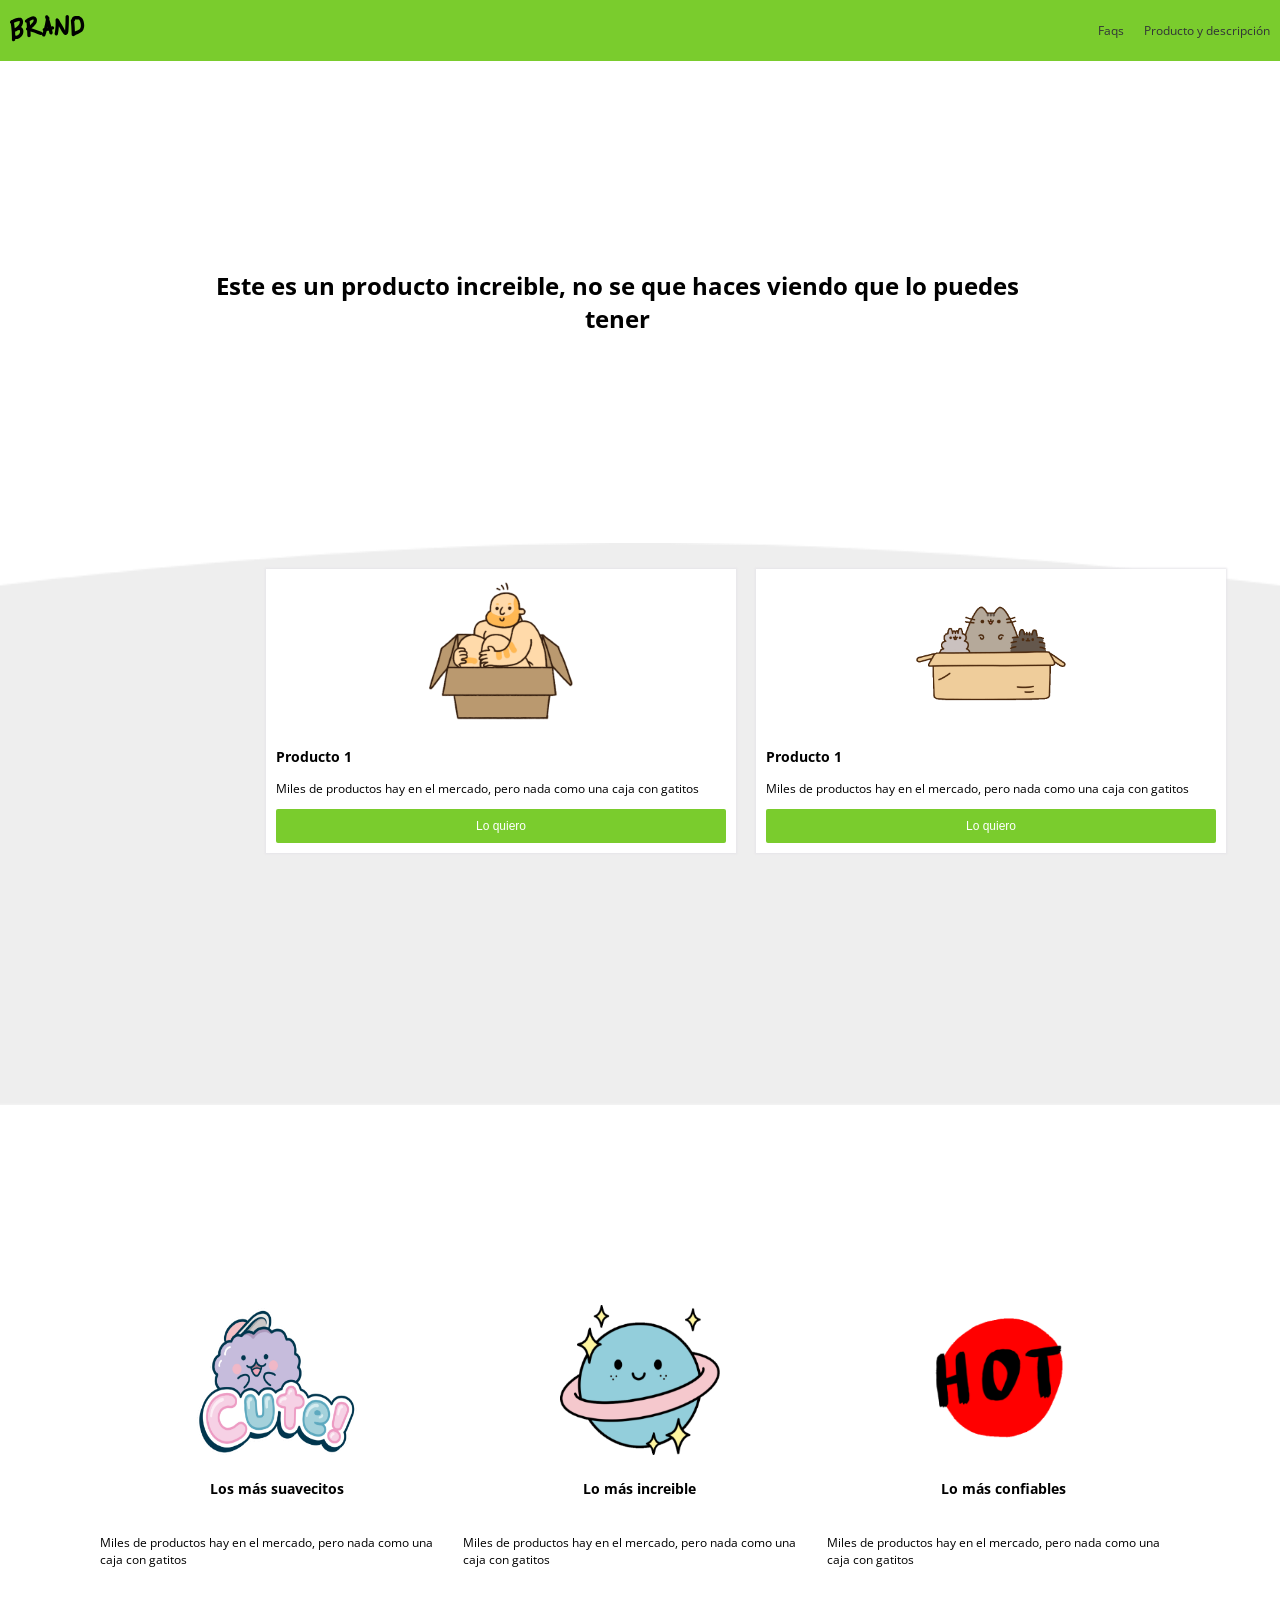
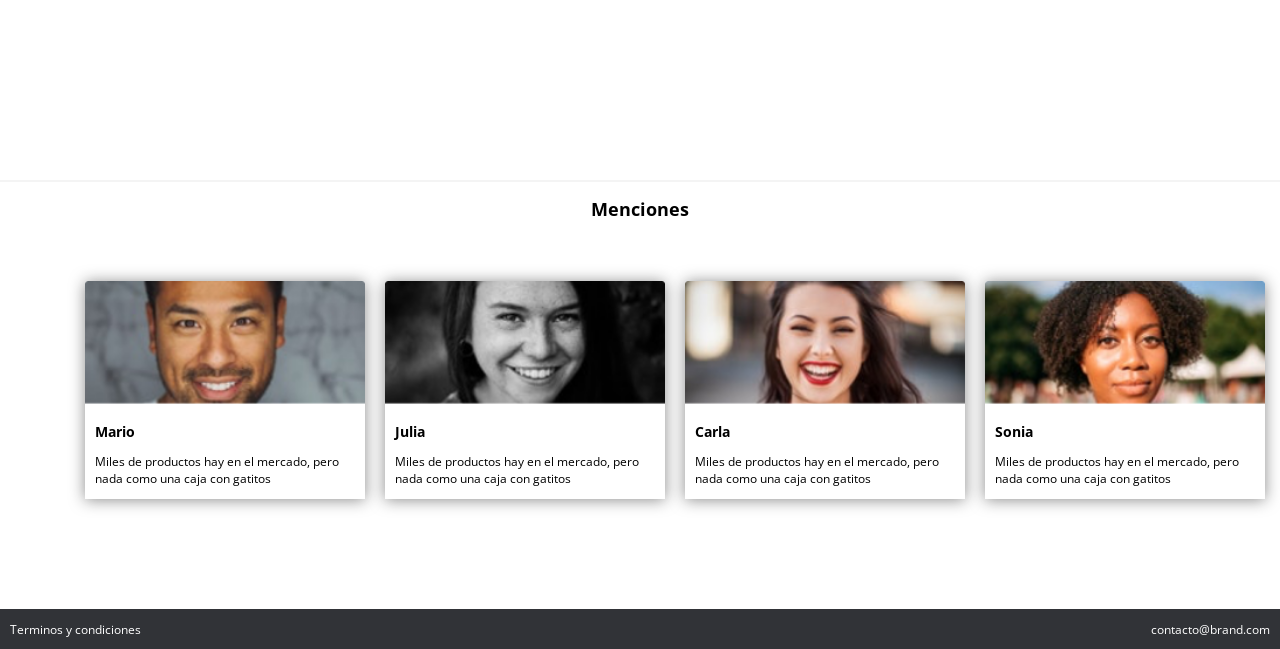
<file: Reto3/index.html>
<!DOCTYPE html>
<html lang="es">
<head>
  <meta charset="UTF-8">
  <meta name="viewport" content="width=device-width, initial-scale=1.0">
  <meta http-equiv="X-UA-Compatible" content="ie=edge">
  <link rel="stylesheet" href="css/estilos.css">
  <scrip src="scripts/scrip.js"></scrip>
  <title>Brand</title>
</head>
<body>

  <!-- Aquí empieza el navbar -->
  <nav>
    <div class="brand_image">
      <img src="images/logo.png" alt="">
    </div>
    <div class="nav_options">
      <ul>
        <li><a href="#">Faqs</a></li>
        <li><a href="#">Producto y descripción</a></li>
      </ul>
    </div>
  </nav>

  <!-- Aquí acaba el navbar -->
   
  <header class="main_section">
    <h1>
      Este es un producto increible, no se que haces viendo que lo puedes tener
    </h1>
  </header>
  
  <!-- Aquí comienzan las primeras 2 tarjetas -->
  <main class="products">
    <section class="product">
      <article class="content">
        <div class="img_content">
          <img src="images/box1.png" alt="hombre en caja">
        </div>
        <h1>Producto 1</h1>
        <p>Miles de productos hay en el mercado, pero nada como una caja con gatitos</p>
        <button href="#" class="main_button">Lo quiero</button>
      </article>
    </section>
    <section class="product">
      <article class="content">
        <div class="img_content">
          <img src="images/box2.png" alt="gatos en caja">
        </div>
        <h1>Producto 1</h1>
        <p>Miles de productos hay en el mercado, pero nada como una caja con gatitos</p>
        <button href="#" class="main_button">Lo quiero</button>
      </article>
    </section>
  </main>
  <!-- Aquí finalizan las primeras 2 tarjetas -->

  <!-- Aquí comienzan las 3 tarjetas con dibujitos cute -->
  <section class="cute-cards">
    <article class="prod-caract">
      <img class="img_content" src="images/b1.png" alt="cute!">
      <h1>Los más suavecitos</h1>
      <p>Miles de productos hay en el mercado, pero nada como una caja con gatitos</p>
    </article>
    <article class="prod-caract">
      <img class="img_content" src="images/b2.png" alt="saturno">
      <h1>Lo más increible</h1>
      <p>Miles de productos hay en el mercado, pero nada como una caja con gatitos</p>
    </article>
    <article class="prod-caract">
      <img class="img_content" src="images/b3.png" alt="HOT!">
      <h1>Lo más confiables</h1>
      <p>Miles de productos hay en el mercado, pero nada como una caja con gatitos</p>
    </article>
  </section>
  <!-- Aquí finalizan las 3 tarjetas con dibujitos cute -->

  <!-- Aquí comienzan las 4 fotos de personas -->
  <section class="menciones">
    <h1>Menciones</h1>
    <div class="contenedor-personas">
      <article class="personas">
          <img class="img-personas" src="images/p1.png" alt="Mario">
        <h1>Mario</h1>
        <p>Miles de productos hay en el mercado, pero nada como una caja con gatitos</p>
      </article>
      <article class="personas">
          <img class="img-personas" src="images/p2.png" alt="Julia">
        <h1>Julia</h1>
        <p>Miles de productos hay en el mercado, pero nada como una caja con gatitos</p>
      </article>
      <article class="personas">
          <img class="img-personas" src="images/p3.png" alt="Carla">
        <h1>Carla</h1>
        <p>Miles de productos hay en el mercado, pero nada como una caja con gatitos</p>
      </article>
      <article class="personas">
          <img class="img-personas" src="images/p4.png" alt="Sonia">
        <h1>Sonia</h1>
        <p>Miles de productos hay en el mercado, pero nada como una caja con gatitos</p>
      </article>
    </div>
  </section>
  <footer>
    <ul>
      <li><a href="#">Terminos y condiciones</a></li>
      <li>contacto@brand.com</li>
    </ul>
  </footer>

</body>
</html>
</file>
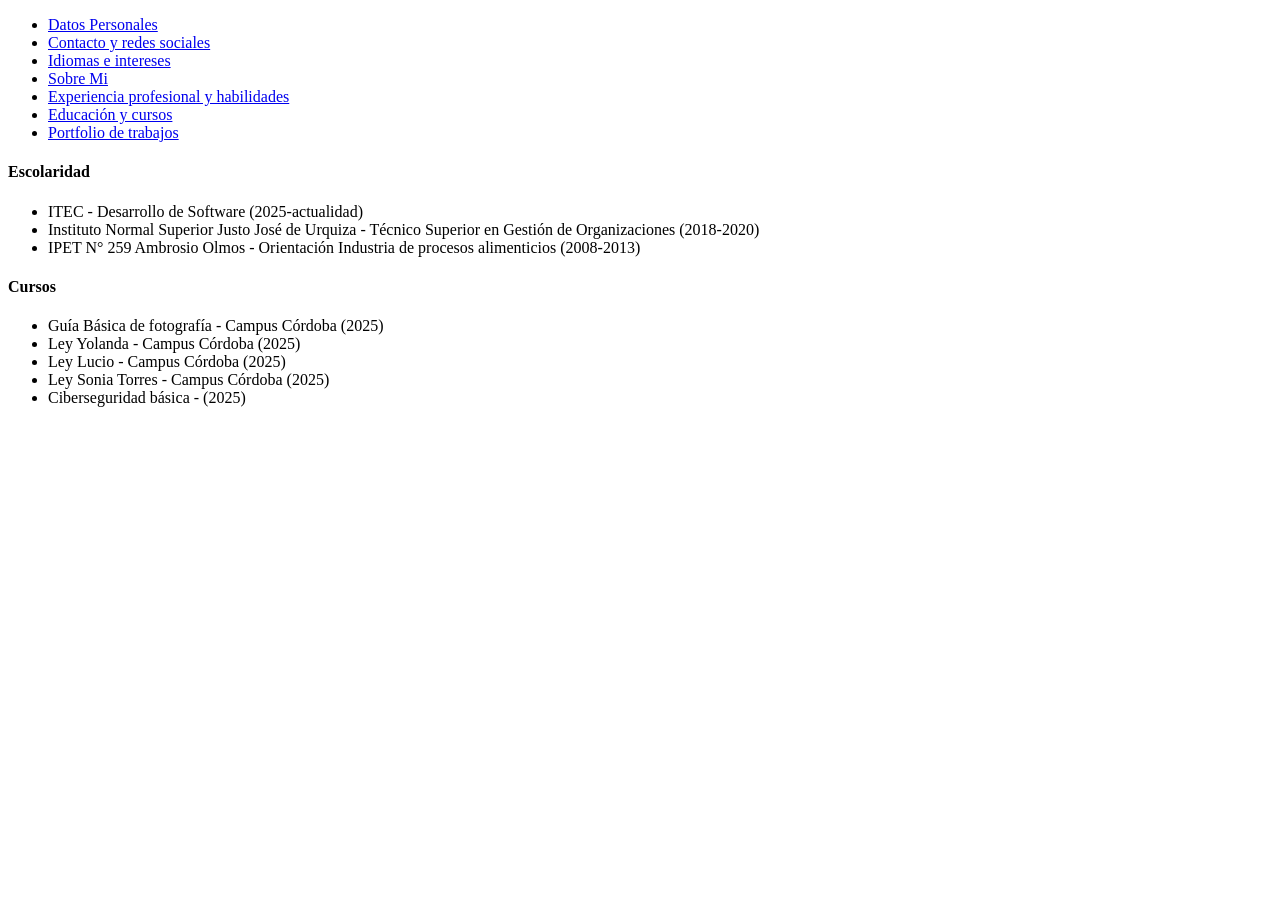
<file: cv_reto1/educacion.html>
<!DOCTYPE html>
<html lang="en">
<head>
    <meta charset="UTF-8">
    <meta name="viewport" content="width=device-width, initial-scale=1.0">
    <title>Educación</title>
</head>
<body>
    <nav>
        <ul>
            <li><a href="datosPersonales.html">Datos Personales</a></li>
            <li><a href="contactoRRSS.html">Contacto y redes sociales</a></li>
            <li><a href="idiomasIntereses.html">Idiomas e intereses</a></li>
            <li><a href="sobreMi.html">Sobre Mi</a></li>
            <li><a href="experienciaProf.html">Experiencia profesional y habilidades</a></li>
            <li><a href="educacion.html">Educación y cursos</a></li>
            <li><a href="portfolio.html">Portfolio de trabajos</a></li>
        </ul>
    </nav>
    <section>
        <article>
            <h4>Escolaridad</h4>
        <ul>
            <li>ITEC - Desarrollo de Software (2025-actualidad)</li>
            <li>Instituto Normal Superior Justo José de Urquiza - Técnico Superior en Gestión de Organizaciones (2018-2020)</li>
            <li>IPET N° 259 Ambrosio Olmos - Orientación Industria de procesos alimenticios (2008-2013)</li>
        </ul>
        </article>
        <article>
            <h4>Cursos</h4>
            <ul>
                <li>Guía Básica de fotografía - Campus Córdoba (2025)</li>
                <li>Ley Yolanda - Campus Córdoba (2025)</li>
                <li>Ley Lucio - Campus Córdoba (2025)</li>
                <li>Ley Sonia Torres - Campus Córdoba (2025)</li>
                <li>Ciberseguridad básica - (2025)</li>
            </ul>
        </article>
    </section>
</body>
</html>
</file>
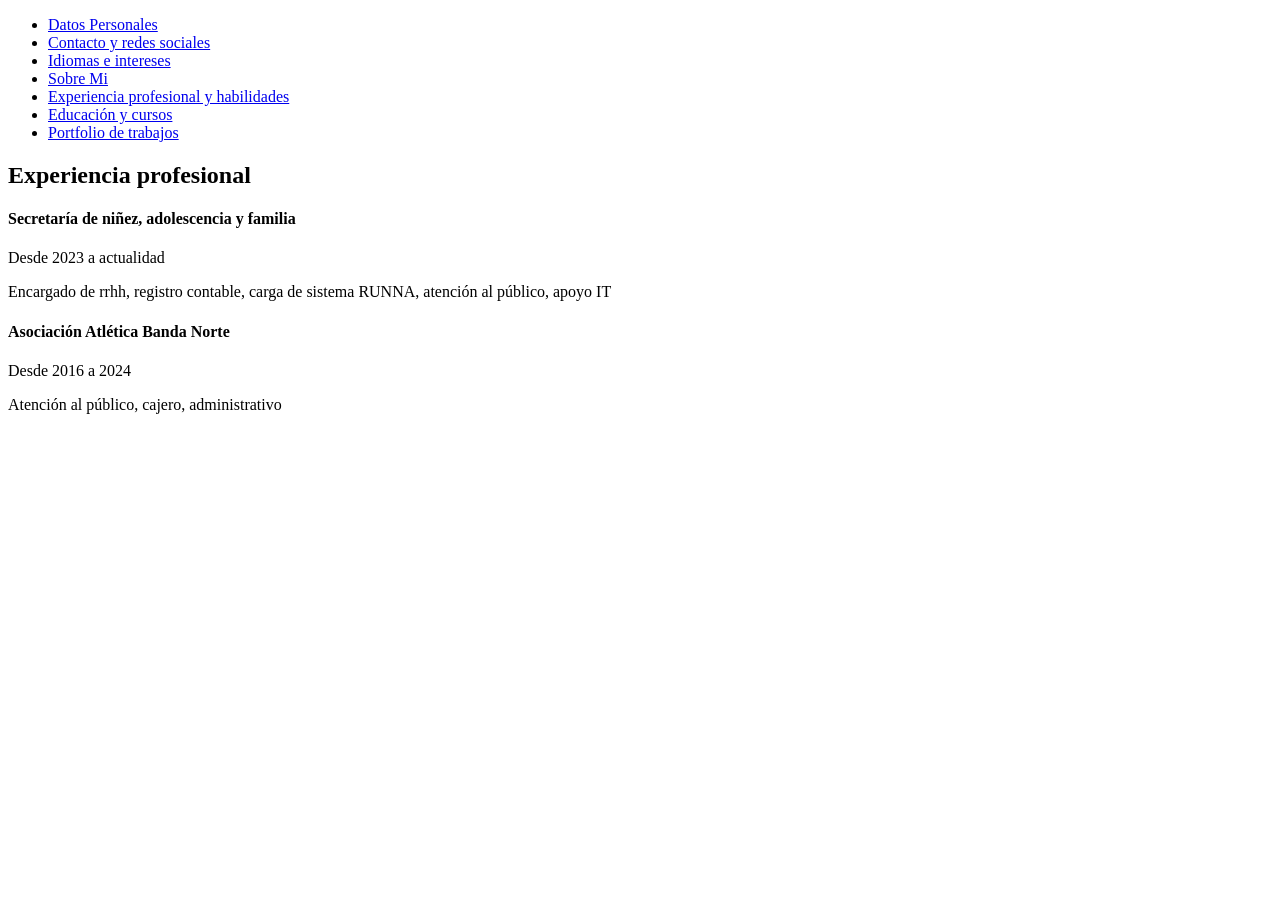
<file: cv_reto1/experienciaProf.html>
<!DOCTYPE html>
<html lang="en">
<head>
    <meta charset="UTF-8">
    <meta name="viewport" content="width=device-width, initial-scale=1.0">
    <title>CV Experiencia profesional</title>
</head>
<body>
    <nav>
        <ul>
            <li><a href="datosPersonales.html">Datos Personales</a></li>
            <li><a href="contactoRRSS.html">Contacto y redes sociales</a></li>
            <li><a href="idiomasIntereses.html">Idiomas e intereses</a></li>
            <li><a href="sobreMi.html">Sobre Mi</a></li>
            <li><a href="experienciaProf.html">Experiencia profesional y habilidades</a></li>
            <li><a href="educacion.html">Educación y cursos</a></li>
            <li><a href="portfolio.html">Portfolio de trabajos</a></li>
        </ul>
    </nav>
    <section>
        <h1>Experiencia profesional</h1>
        <article>
            <h4>Secretaría de niñez, adolescencia y familia</h4>
            <p>Desde 2023 a actualidad</p>
            <p>Encargado de rrhh, registro contable, carga de sistema RUNNA, atención al público, apoyo IT</p>
        </article>
        <article>
            <h4>Asociación Atlética Banda Norte</h4>
            <p>Desde 2016 a 2024</p>
            <p>Atención al público, cajero, administrativo</p>
        </article>
    </section>
</body>
</html>
</file>
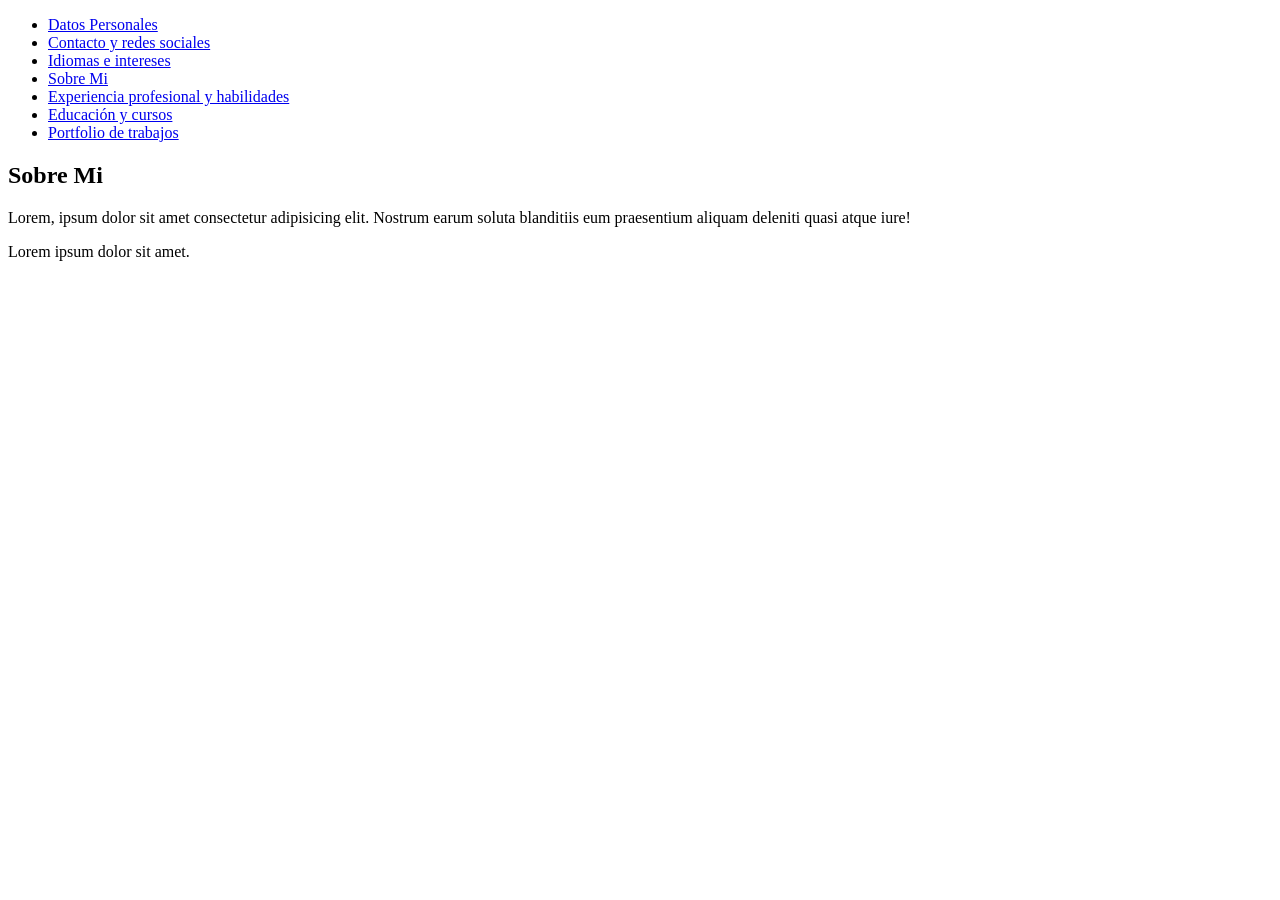
<file: cv_reto1/sobreMi.html>
<!DOCTYPE html>
<html lang="en">
<head>
    <meta charset="UTF-8">
    <meta name="viewport" content="width=device-width, initial-scale=1.0">
    <title>CV Sobre Mi</title>
</head>
<body>
    <nav>
        <ul>
            <li><a href="datosPersonales.html">Datos Personales</a></li>
            <li><a href="contactoRRSS.html">Contacto y redes sociales</a></li>
            <li><a href="idiomasIntereses.html">Idiomas e intereses</a></li>
            <li><a href="sobreMi.html">Sobre Mi</a></li>
            <li><a href="experienciaProf.html">Experiencia profesional y habilidades</a></li>
            <li><a href="educacion.html">Educación y cursos</a></li>
            <li><a href="portfolio.html">Portfolio de trabajos</a></li>
        </ul>
    </nav>
    <section>
        <h1>Sobre Mi</h1>
        <p>Lorem, ipsum dolor sit amet consectetur adipisicing elit. Nostrum earum soluta blanditiis eum praesentium aliquam deleniti quasi atque iure!</p>
        <p>Lorem ipsum dolor sit amet.</p>
    </section>
</body>
</html>
</file>
<file: Reto3/css/estilos.css>
/*
#  ·················
#  ··_______________
#  ·/·___/·___/·___/
#  /·/__(__··|__··)·
#  \___/____/____/··
#  ·················
*/
@import url('https://fonts.googleapis.com/css?family=Open+Sans:400,700');
/* -------------Variables */
:root{
--green-color:#7ACC2D;
--white-color:white;
--black-color:#313337;
/* Tipografía */
--normal:12px;
/* Espaciado */
--space:10px;
/* Box shadow */
--box:0px 0 2px 1px #e6e5e9;
}

/* -------------Variables */
html,body{
  padding:0px;
  margin:0px;
  font-size: var(--normal);
  font-family: 'Open Sans', sans-serif;
}


nav{
  display: flex;
  background-color: var(--green-color);
  padding: var(--space);
  color: var(--white-color);
  justify-content: space-between;
  align-items: center;
}

nav ul{
  display: flex;
}

nav li{
  padding-left: 20px;
  list-style: none;

}

nav li a{
  color: var(--black-color);
  text-decoration: none;
}

nav li a:hover{
  color: var(--white-color);
}

/* ------------------------ Main section */

.main_section{
  padding: 15%;
  text-align: center;
}

.main_section h1{
  width: 850px;
}

.products{
  background-image: url("../images/curve.png");
  max-height: 50px;
  background-size: cover;
  background-position: center top;
  padding:20%;
  display: flex;
}

.product{
  padding: var(--space);
  margin-top: -240px;
}
.product .content{
  background-color: var(--white-color);
  padding: var(--space);
  box-shadow: var(--box);
  width: 450px;
}
.img_content{
  text-align: center;
}

.main_button{
  background-color: var(--green-color);
  width: 100%;
  padding: var(--space);
  font-size: var(--normal);
  color: var(--white-color);
  border:0;
  cursor: pointer;
  border-radius: 2px;
}

.main_button:hover{
  background-color: var(--green-color);
}

/*-------------------------------- 2 cards Section */

.prod-caract {
  display: flex;
  flex-wrap: wrap;
  align-items: center;
  justify-content: space-evenly;
  width: 400px;
  gap: var(--space);
}

.prod-caract .img_content {
  width: 160px;
  height: 150px;
}

.cute-cards {
  display: flex;
  justify-content: space-evenly;
  margin: 200px 100px 0px 100px;
  gap: var(--space);
}

.cute-cards h1 {
  width: 100%;
  text-align: center;
}

/*----------------------------------- 4 cards Section (Menciones) */

.menciones {
  text-align: center;
  margin: 200px 0px 100px 0px;
  border-top: 2px solid rgba(211, 211, 211, 0.25);
  
}

.contenedor-personas{
  display: flex;
  margin: 50px 35px 0px 75px;
}

.contenedor-personas h1, .contenedor-personas p{
  padding: 0px var(--space);
}

.contenedor-personas h1{
  margin-bottom: 7px;
}

.personas {
  margin: var(--space);
  font-size: var(--normal);
  width: 280px;
  box-shadow: 0px 1px 15px 0px rgba(25,25,25,0.50);
  border-top-left-radius: 3px;
  border-top-right-radius: 3px;
  text-align: left;
}

.img-personas{
  width: 280px;
  border-top-left-radius: 3px;
  border-top-right-radius: 3px;
}

/*------------------------------------- Footer / Contactos */

footer {
  display: flex;
  background-color: var(--black-color);
  align-items: center;
  height: 40px;
}

footer ul {
  display: flex;
  width: 100%;
  justify-content: space-between;
  margin: auto 5px;
  padding: 5px;
}

footer li {
  color: var(--white-color);
  list-style: none;
}

footer li a {
  text-decoration: none;
  color: var(--white-color);
}
</file>
